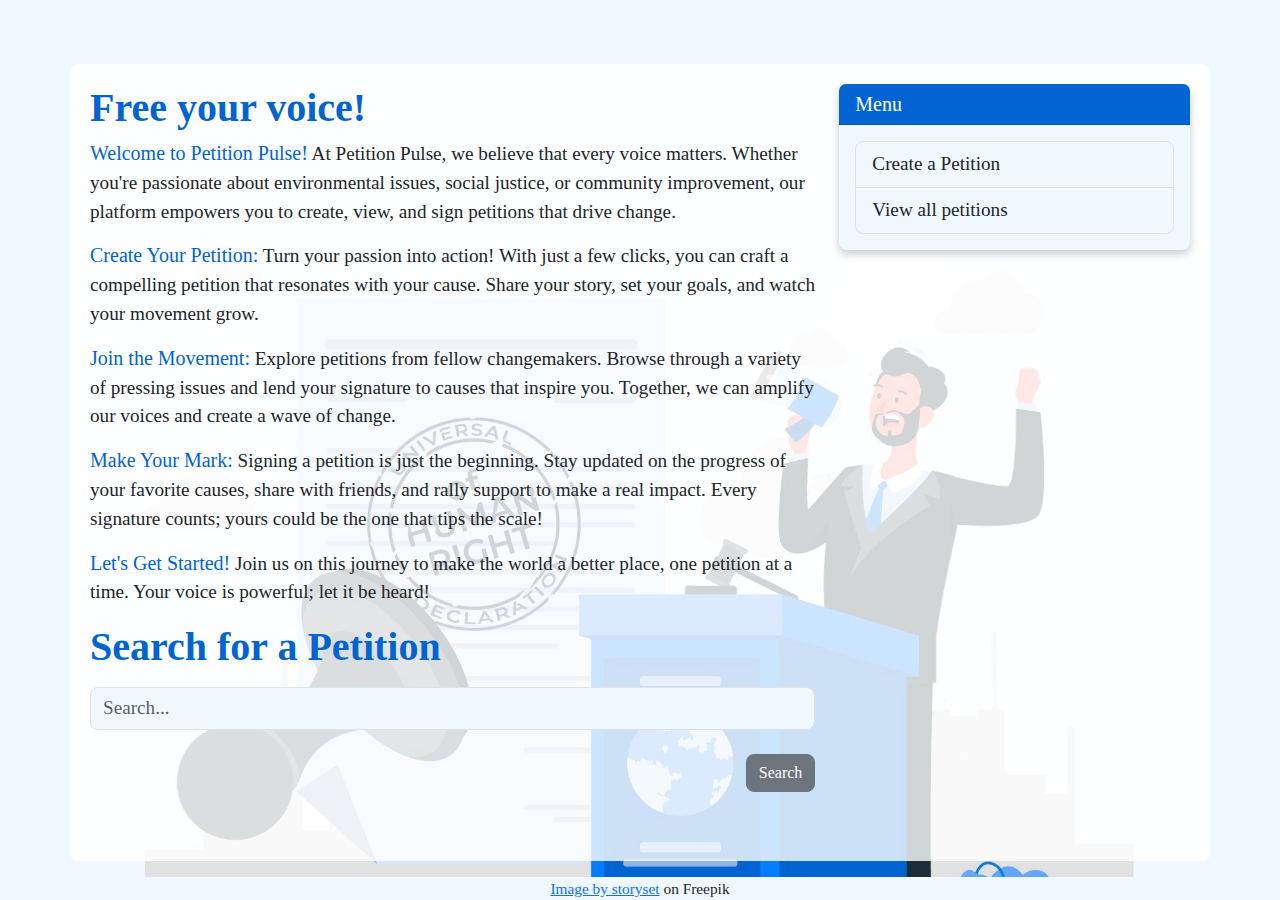
<file: src/main/resources/static/index.html>
<!DOCTYPE html>
<html lang="en">
<head>
    <!-- Character encoding for the document -->
    <meta charset="utf-8">
    <!-- Responsive design for mobile devices -->
    <meta name="viewport" content="width=device-width, initial-scale=1">
    <!-- Link to Bootstrap CSS for styling -->
    <link href="https://cdn.jsdelivr.net/npm/bootstrap@5.3.2/dist/css/bootstrap.min.css" rel="stylesheet">
    <title>Search Petitions - Petition Pulse</title>
    <!-- Link to custom stylesheet -->
    <link rel="stylesheet" href="css/style.css">
    <script src="js/index.js" defer></script> <!--defer delays the execution of the script-->
</head>
<body class="d-flex flex-column min-vh-100"> <!--fill space vertically-->
<div class="container flex-grow-1"> <!-- push the footer down -->
    <div class="row flex-column-reverse flex-lg-row">
        <div class="col-lg-8">
            <!-- Main title for the page -->
            <h1>Free your voice!</h1>

            <!-- Welcome message section -->
            <h5>Welcome to Petition Pulse!</h5>
            At Petition Pulse, we believe that every voice matters. Whether you're passionate about environmental
            issues, social justice, or community improvement, our platform empowers you to create, view, and sign
            petitions that drive change.
            <p><h5>Create Your Petition:</h5>
            Turn your passion into action! With just a few clicks, you can craft a compelling petition that
            resonates with your cause. Share your story, set your goals, and watch your movement grow.
            <p><h5>Join the Movement:</h5>
            Explore petitions from fellow changemakers. Browse through a variety of pressing issues and lend your
            signature to causes that inspire you. Together, we can amplify our voices and create a wave of change.
            <p><h5>Make Your Mark:</h5>
            Signing a petition is just the beginning. Stay updated on the progress of your favorite causes, share
            with friends, and rally support to make a real impact. Every signature counts; yours could be the one
            that tips the scale!
            <p><h5>Let's Get Started!</h5>
            Join us on this journey to make the world a better place, one petition at a time. Your voice is
            powerful; let it be heard!
            <p>

                <!-- Search section for petitions -->
            <h1>Search for a Petition</h1>
            <label for="searchQuery" class="d-none"></label>
            <input type="text" id="searchQuery" class="form-control my-3" placeholder="Search...">
            <div class="form-group d-flex justify-content-between align-items-center">
                <i></i> <!-- Placeholder for an icon if needed -->
                <button id="searchButton" class="btn btn-primary mt-2">Search</button> <!-- Search button -->
            </div>
            <ul id="searchResults" class="list-group mt-3"></ul> <!-- List to display search results -->
        </div>

        <!-- Sidebar menu -->
        <div class="col mb-4">
            <div class="card">
                <h5 class="card-header">Menu</h5>
                <div class="card-body">
                    <ul class="list-group">
                        <!-- Menu items with onclick navigation to other pages -->
                        <li class="list-group-item list-group-item-action" onclick="location.href='create.html'">Create
                            a Petition
                        </li>
                        <li class="list-group-item list-group-item-action" onclick="location.href='view.html'">View all
                            petitions
                        </li>
                    </ul>
                </div>
            </div>
        </div>
    </div>
</div>
<!-- Footer with image attribution -->
<footer class="text-center mt-3">
    <a href="https://www.freepik.com/free-vector/universal-declaration-human-rights-concept-illustration_19835759.htm">Image
        by storyset</a> on Freepik
</footer>
</body>
</html>
</file>
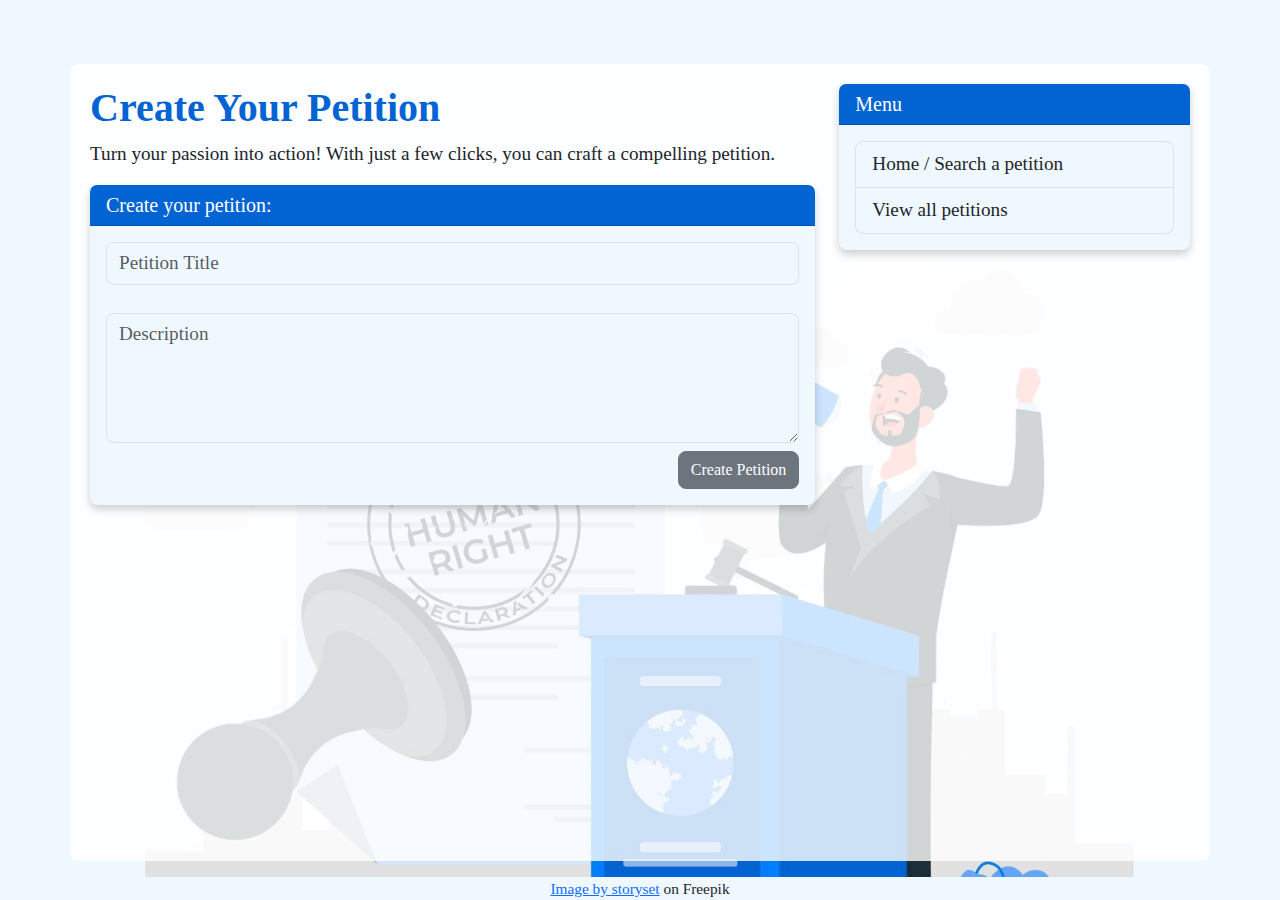
<file: src/main/resources/static/create.html>
<!DOCTYPE html>
<html lang="en">
<head>
    <!-- Character encoding for the document -->
    <meta charset="utf-8">
    <!-- Responsive design for mobile devices -->
    <meta name="viewport" content="width=device-width, initial-scale=1">
    <!-- Link to Bootstrap CSS for styling -->
    <link href="https://cdn.jsdelivr.net/npm/bootstrap@5.3.2/dist/css/bootstrap.min.css" rel="stylesheet">
    <title>Create Petition - Petition Pulse</title>
    <!-- Link to custom stylesheet -->
    <link rel="stylesheet" href="css/style.css">
    <script src="js/create.js" defer></script>
</head>
<body class="d-flex flex-column min-vh-100">
<div class="container flex-grow-1">
    <div class="row flex-column-reverse flex-lg-row">
        <div class="col-lg-8">
            <!-- Main title for the create petition page -->
            <h1>Create Your Petition</h1>
            <p>Turn your passion into action! With just a few clicks, you can craft a compelling petition.</p>

            <div class="card">
                <h5 class="card-header">Create your petition:</h5>
                <div class="card-body">
                    <!-- Form for petition creation -->
                    <form id="petitionForm">
                        <!-- Input for petition title -->
                        <div class="form-group">
                            <label for="title" class="d-none"></label>
                            <input type="text" id="title" placeholder="Petition Title" class="form-control" required>
                        </div>
                        <!-- Textarea for petition description -->
                        <div class="form-group">
                            <label for="description"></label>
                            <textarea id="description" placeholder="Description" rows="4" class="form-control" required></textarea>
                        </div>
                        <div class="form-group d-flex justify-content-between align-items-center">
                            <i></i> <!-- Placeholder for potential icon -->
                            <!-- Submit button for creating the petition -->
                            <button type="submit" class="btn btn-primary mt-2">Create Petition</button>
                        </div>
                    </form>
                    <div id="notification" class="alert alert-success d-none" role="alert">
                        Petition created successfully!
                    </div>
                </div>
            </div>
        </div>

        <!-- Sidebar menu -->
        <div class="col mb-4">
            <div class="card">
                <h5 class="card-header">Menu</h5>
                <div class="card-body">
                    <ul class="list-group">
                        <!-- Menu items with links to other pages -->
                        <li class="list-group-item list-group-item-action" onclick="location.href='index.html'">Home /
                            Search a petition
                        </li>
                        <li class="list-group-item list-group-item-action" onclick="location.href='view.html'">View all
                            petitions
                        </li>
                    </ul>
                </div>
            </div>
        </div>
    </div>
</div>
<!-- Footer with image attribution -->
<footer class="text-center mt-3">
    <a href="https://www.freepik.com/free-vector/universal-declaration-human-rights-concept-illustration_19835759.htm">Image
        by storyset</a> on Freepik
</footer>
</body>
</html>
</file>
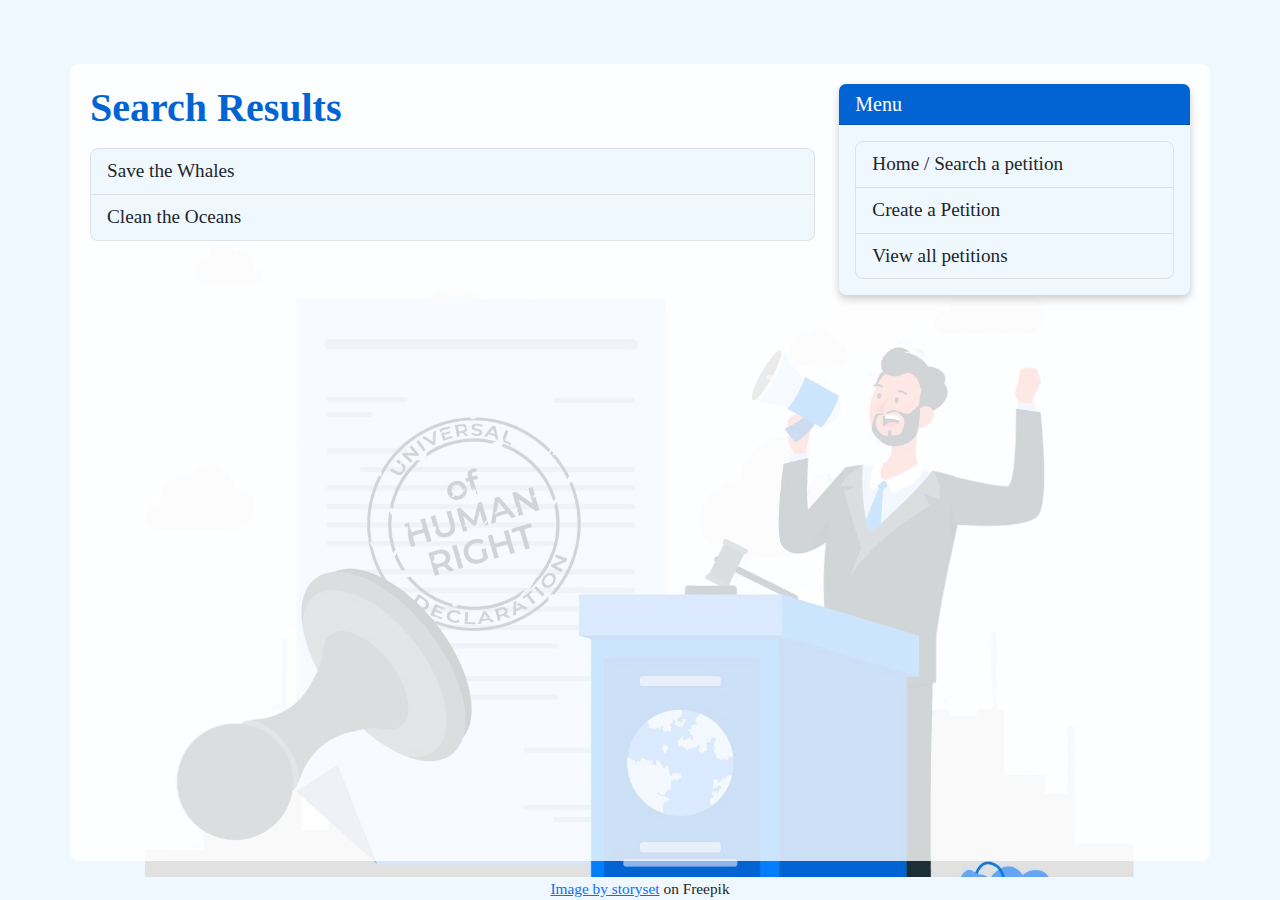
<file: src/main/resources/static/results.html>
<!DOCTYPE html>
<html lang="en">
<head>
    <!-- Character encoding for the document -->
    <meta charset="utf-8">
    <!-- Responsive design for mobile devices -->
    <meta name="viewport" content="width=device-width, initial-scale=1">
    <!-- Link to Bootstrap CSS for styling -->
    <link href="https://cdn.jsdelivr.net/npm/bootstrap@5.3.2/dist/css/bootstrap.min.css" rel="stylesheet">
    <title>Search Results - Petition Pulse</title>
    <!-- Link to custom stylesheet -->
    <link rel="stylesheet" href="css/style.css">
    <script src="js/results.js" defer></script>
</head>
<body class="d-flex flex-column min-vh-100">
<div class="container flex-grow-1">
    <div class="row flex-column-reverse flex-lg-row">
        <div class="col-lg-8">
            <!-- Main title for the search results page -->
            <h1>Search Results</h1>
            <!-- Unordered list to display search results -->
            <ul id="resultsList" class="list-group mt-3"></ul>
        </div>

        <!-- Sidebar menu -->
        <div class="col mb-4">
            <div class="card">
                <h5 class="card-header">Menu</h5>
                <div class="card-body">
                    <ul class="list-group">
                        <!-- Menu items -->
                        <li class="list-group-item list-group-item-action" onclick="location.href='index.html'">Home / Search a petition</li>
                        <li class="list-group-item list-group-item-action" onclick="location.href='create.html'">Create a Petition</li>
                        <li class="list-group-item list-group-item-action" onclick="location.href='view.html'">View all petitions</li>
                    </ul>
                </div>
            </div>
        </div>
    </div>
</div>

<!-- Footer with image attribution -->
<footer class="text-center mt-3">
    <a href="https://www.freepik.com/free-vector/universal-declaration-human-rights-concept-illustration_19835759.htm">Image by storyset</a> on Freepik
</footer>
</body>
</html>
</file>
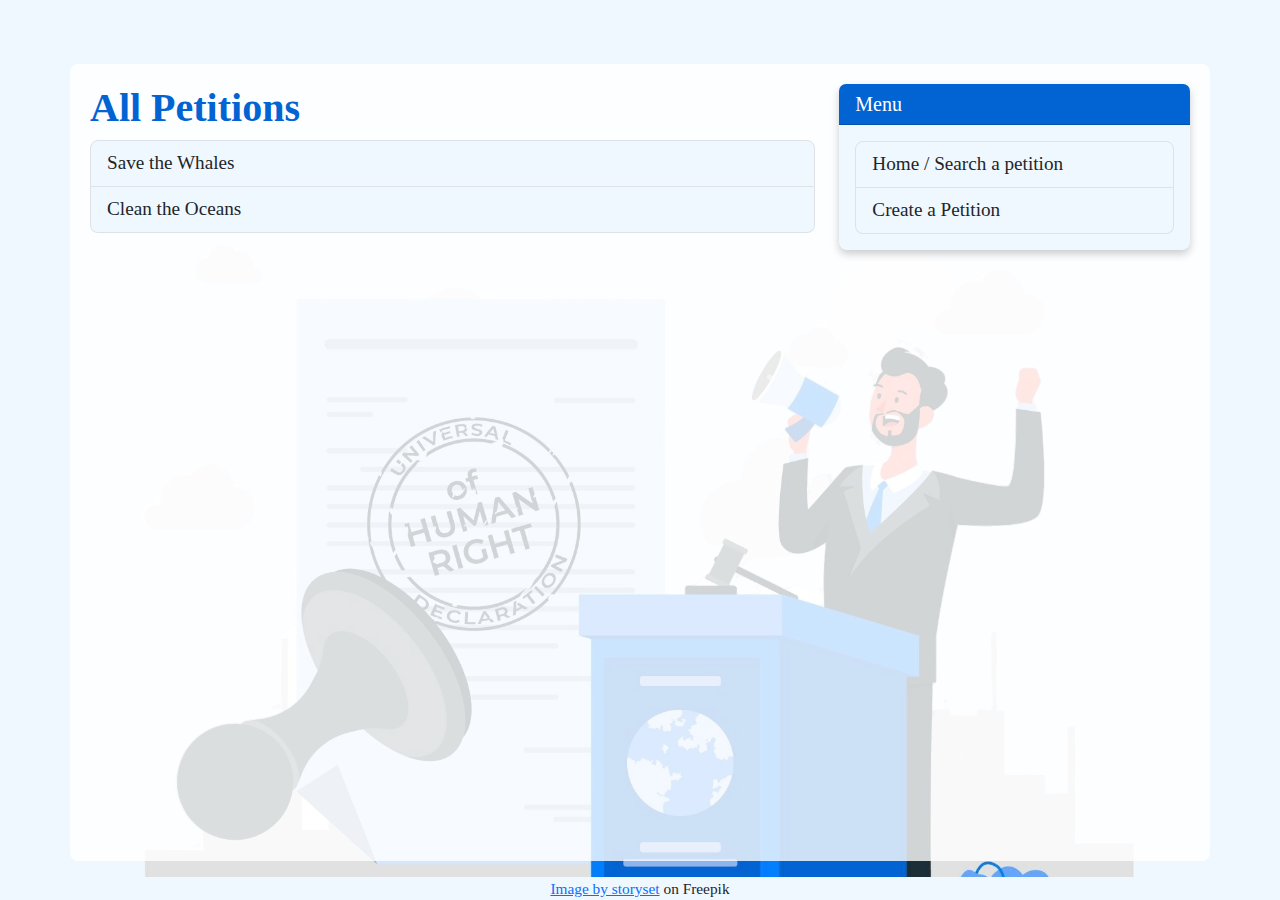
<file: src/main/resources/static/view.html>
<!DOCTYPE html>
<html lang="en">
<head>
    <!-- Character encoding for the document -->
    <meta charset="utf-8">
    <!-- Responsive design for mobile devices -->
    <meta name="viewport" content="width=device-width, initial-scale=1">
    <!-- Link to Bootstrap CSS for styling -->
    <link href="https://cdn.jsdelivr.net/npm/bootstrap@5.3.2/dist/css/bootstrap.min.css" rel="stylesheet">
    <title>View All Petitions - Petition Pulse</title>
    <!-- Link to custom stylesheet -->
    <link rel="stylesheet" href="css/style.css">
    <script src="js/view.js" defer></script>
</head>
<body class="d-flex flex-column min-vh-100">
<div class="container flex-grow-1">
    <div class="row flex-column-reverse flex-lg-row">
        <div class="col-lg-8">
            <!-- Main title for the view all petitions page -->
            <h1>All Petitions</h1>
            <!-- Unordered list to display petitions -->
            <ul id="petitionList" class="list-group"></ul>
        </div>

        <!-- Sidebar menu -->
        <div class="col mb-4">
            <div class="card">
                <h5 class="card-header">Menu</h5>
                <div class="card-body">
                    <ul class="list-group">
                        <!-- Menu items with links to other pages -->
                        <li class="list-group-item list-group-item-action" onclick="location.href='index.html'">Home / Search a petition</li>
                        <li class="list-group-item list-group-item-action" onclick="location.href='create.html'">Create a Petition</li>
                    </ul>
                </div>
            </div>
        </div>
    </div>
</div>
<!-- Footer with image attribution -->
<footer class="text-center mt-3">
    <a href="https://www.freepik.com/free-vector/universal-declaration-human-rights-concept-illustration_19835759.htm">Image by storyset</a> on Freepik
</footer>
</body>
</html>
</file>
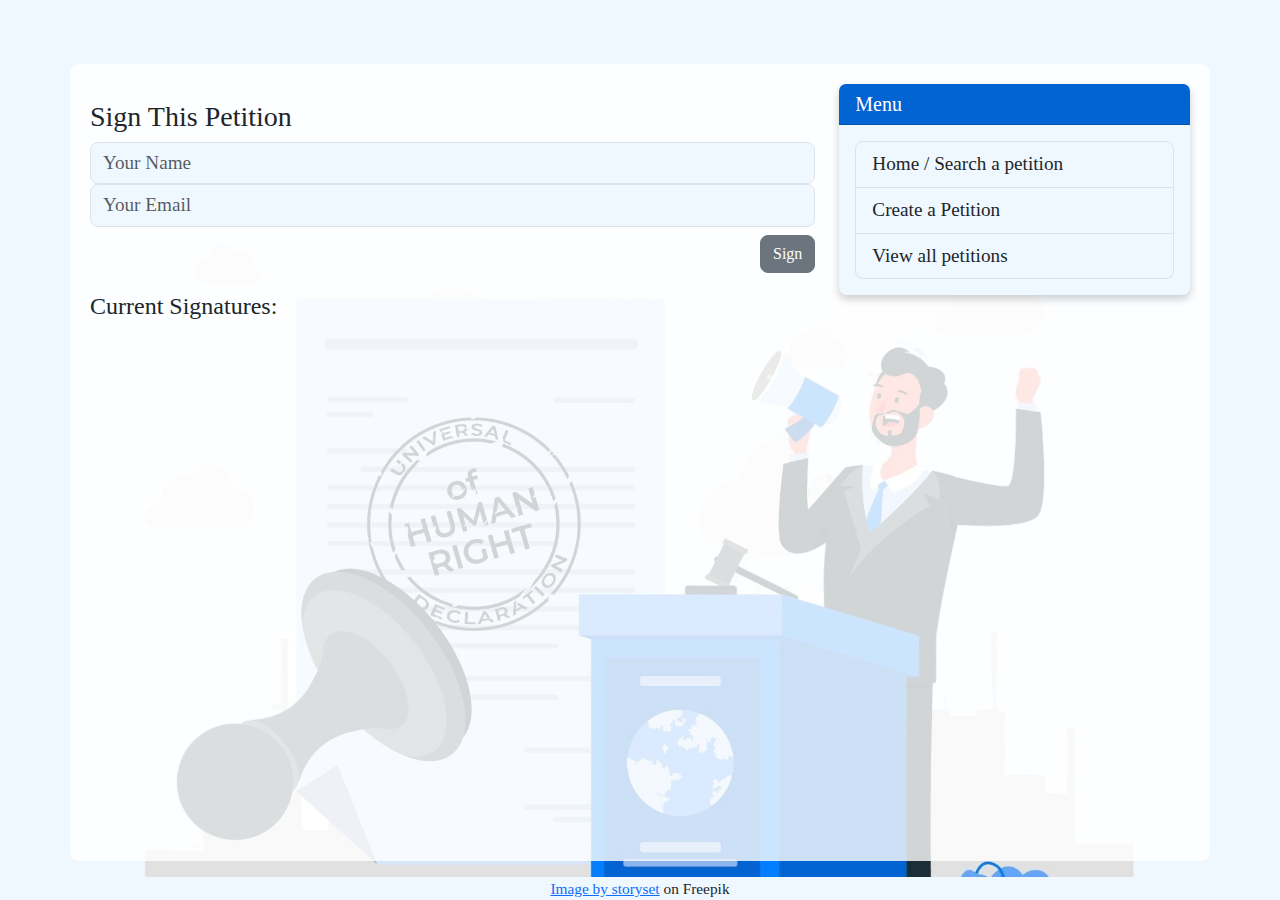
<file: src/main/resources/static/viewPetition.html>
<head>
    <!-- Character encoding for the document -->
    <meta charset="utf-8">
    <!-- Responsive design for mobile devices -->
    <meta name="viewport" content="width=device-width, initial-scale=1">
    <!-- Link to Bootstrap CSS for styling -->
    <link href="https://cdn.jsdelivr.net/npm/bootstrap@5.3.2/dist/css/bootstrap.min.css" rel="stylesheet">
    <title>View Petition - Petition Pulse</title>
    <!-- Link to custom stylesheet -->
    <link rel="stylesheet" href="css/style.css">
    <script src="js/viewPetition.js" defer></script>
</head>
<body class="d-flex flex-column min-vh-100">
<div class="container flex-grow-1">
    <div class="row flex-column-reverse flex-lg-row">
        <div class="col-lg-8">
            <!-- Title and description of the petition -->
            <h1 id="petitionTitle"></h1>
            <p id="petitionDescription"></p>

            <h3>Sign This Petition</h3>
            <form id="signForm">
                <!-- Input for the user's name -->
                <div class="form-group">
                    <label for="name" class="d-none"></label>
                    <input type="text" id="name" placeholder="Your Name" class="form-control" required>
                </div>
                <!-- Input for the user's email -->
                <div class="form-group">
                    <label for="email" class="d-none"></label>
                    <input type="email" id="email" placeholder="Your Email" class="form-control" required>
                </div>
                <div class="form-group d-flex justify-content-between align-items-center">
                    <i></i> <!-- Placeholder for potential icon -->
                    <!-- Submit button to sign the petition -->
                    <button type="submit" class="btn btn-primary mt-2">Sign</button>
                </div>
            </form>

            <!-- Signatures Display Section -->
            <h4>Current Signatures:</h4>
            <ul id="signatureList" class="list-group mt-3"></ul>
        </div>

        <!-- Sidebar menu -->
        <div class="col mb-4">
            <div class="card">
                <h5 class="card-header">Menu</h5>
                <div class="card-body">
                    <ul class="list-group">
                        <!-- Menu items with links to other pages -->
                        <li class="list-group-item list-group-item-action" onclick="location.href='index.html'">Home / Search a petition</li>
                        <li class="list-group-item list-group-item-action" onclick="location.href='create.html'">Create a Petition</li>
                        <li class="list-group-item list-group-item-action" onclick="location.href='view.html'">View all petitions</li>
                    </ul>
                </div>
            </div>
        </div>
    </div>
</div>
<!-- Footer with image attribution -->
<footer class="text-center mt-3">
    <a href="https://www.freepik.com/free-vector/universal-declaration-human-rights-concept-illustration_19835759.htm">Image by storyset</a> on Freepik
</footer>
</body>
</file>
<file: src/main/resources/static/css/style.css>
:root {
    --bs-border-radius: 0.5rem;
    --bs-body-bg: aliceblue;
}

body {
    padding-top: 5%;
    font-size: 1.2rem;
    font-family: 'Playfair Display', serif;
    /*background-color: #f8f9fa;*/
    background-image: url('../media/background.png');
    background-size: cover;
}

.container {
    background-color: rgba(255, 255, 255, 0.8);
    border-radius: 0.5rem;
    padding: 20px;
}

h1 {
    color: #0264D3;
    font-weight: bold;
}

.card {
    border: none;
    box-shadow: 0 4px 8px 0 rgba(0, 0, 0, 0.2);
}

.card-header {
    background-color: #0264D3;
    color: white;
}

.card-body {
}

.icon {
    color: #6c757d;
    cursor: pointer;
    border-radius: 25%;
    margin: 0;
    padding: 10px;
    /*transition: 0.3s;*/
}

.icon:hover {
    color: #343a40;
    box-shadow: 0 10px 20px rgba(0, 0, 0, 0.19), 0 6px 6px rgba(0, 0, 0, 0.23);
}

.btn-primary {
    --bs-btn-bg: #6c757d;
    --bs-btn-border-color: #6c757d;
    --bs-btn-hover-bg: #343a40;
    --bs-btn-hover-border-color: #343a40;
}

.list-group {
    --bs-list-group-action-hover-bg: #0264D3;
    --bs-list-group-action-hover-color: white;
}

.comment, .form-control {
    font-size: 1.2rem;
}

h5 {
    color: #0264D3;
    display: inline;
}

.timestamp {
    font-size: 0.5em;
    line-height: 0.5em;
}

footer {
    background-color: aliceblue;
    font-size: 0.8em;
    /* z-index: -15; */
}
</file>
